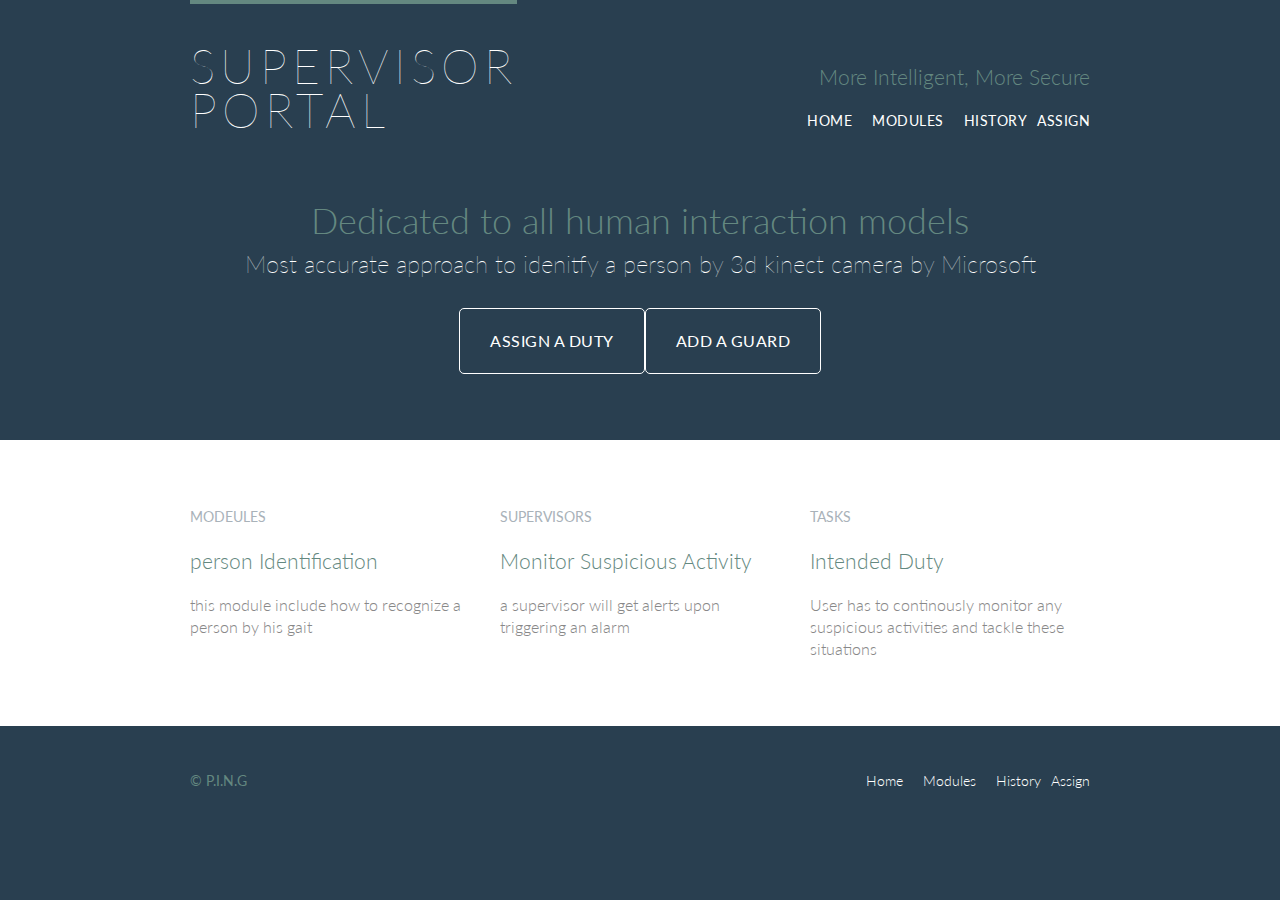
<file: index.html>
<!DOCTYPE html>
<html lang="en">
    <head>
        <meta charset="utf-8">
        <title>Person Identification</title>
        <link rel="stylesheet" href="assets/stylesheets/main.css">
        <link rel="stylesheet" href="http://fonts.googleapis.com/css?family=Lato:100,300,400">
    </head>
    <header class="primary-header container group" >
        
         <h1 class="logo">
              <a href="index.html"> SUPERVISOR<br> PORTAL</a>
         </h1>
        
           <h3 class="tagline"> More Intelligent, More Secure</h3>   
       
        <nav class="nav primary-nav">
            
            <ul>
               <li><a href="index.html">Home</a></li><!--
            --><li><a href="modules.html">Modules</a></li><!--
            --><li><a href="history.html">History</a></li><!--
            --><li><a href="register.html">Assign</a></li>
            </ul>
        </nav>    
        
        
        
    </header>
    <section class="hero container"> 
        
        <h2>Dedicated to all human interaction models</h2>
        <p>Most accurate approach to idenitfy a person by 3d kinect camera by Microsoft</p>
        <a class="btn btn-alt" href="register.html">Assign a Duty</a><!--
        --><a class="btn btn-alt" href="add.html">Add a Guard</a>
    </section>
    <section class="row">
     <div class="grid">
        
        <!-- Modules-->
        
        <section class="teaser col-1-3">
        <a href="modules.html">
        <h5>Modeules</h5>
        <h3>person Identification</h3>
        </a>
        <p>this module include how to recognize a person by his gait</p>
        </section><!--
        Supervisors    
        
        --><section class="teaser col-1-3">
        <a href="supervisors.html">
        <h5>Supervisors</h5>
        <h3>Monitor Suspicious Activity</h3>
        </a>
        <p>a supervisor will get alerts upon triggering an alarm </p>
        </section><!--
        Tasks    
        --><section class="teaser col-1-3">
        <a href="tasks.html">
        <h5>Tasks</h5>
        <h3>Intended Duty</h3>
        </a>
        <p>User has to continously monitor any suspicious activities and tackle these situations </p>
        </section>
     </div>
    </section> 
    
    <footer class="primary-footer container group"> 
        <small>&copy; P.I.N.G</small>
        <nav class="nav">
            <ul>
                <li><a href="index.html">Home</a></li><!--
            --><li><a href="modules.html">Modules</a></li><!--
            --><li><a href="history.html">History</a></li><!--
            --><li><a href="register.html">Assign</a></li>
            </ul>
        </nav> 
        
    </footer>
    
    
        
    
    
    
</html>
</file>
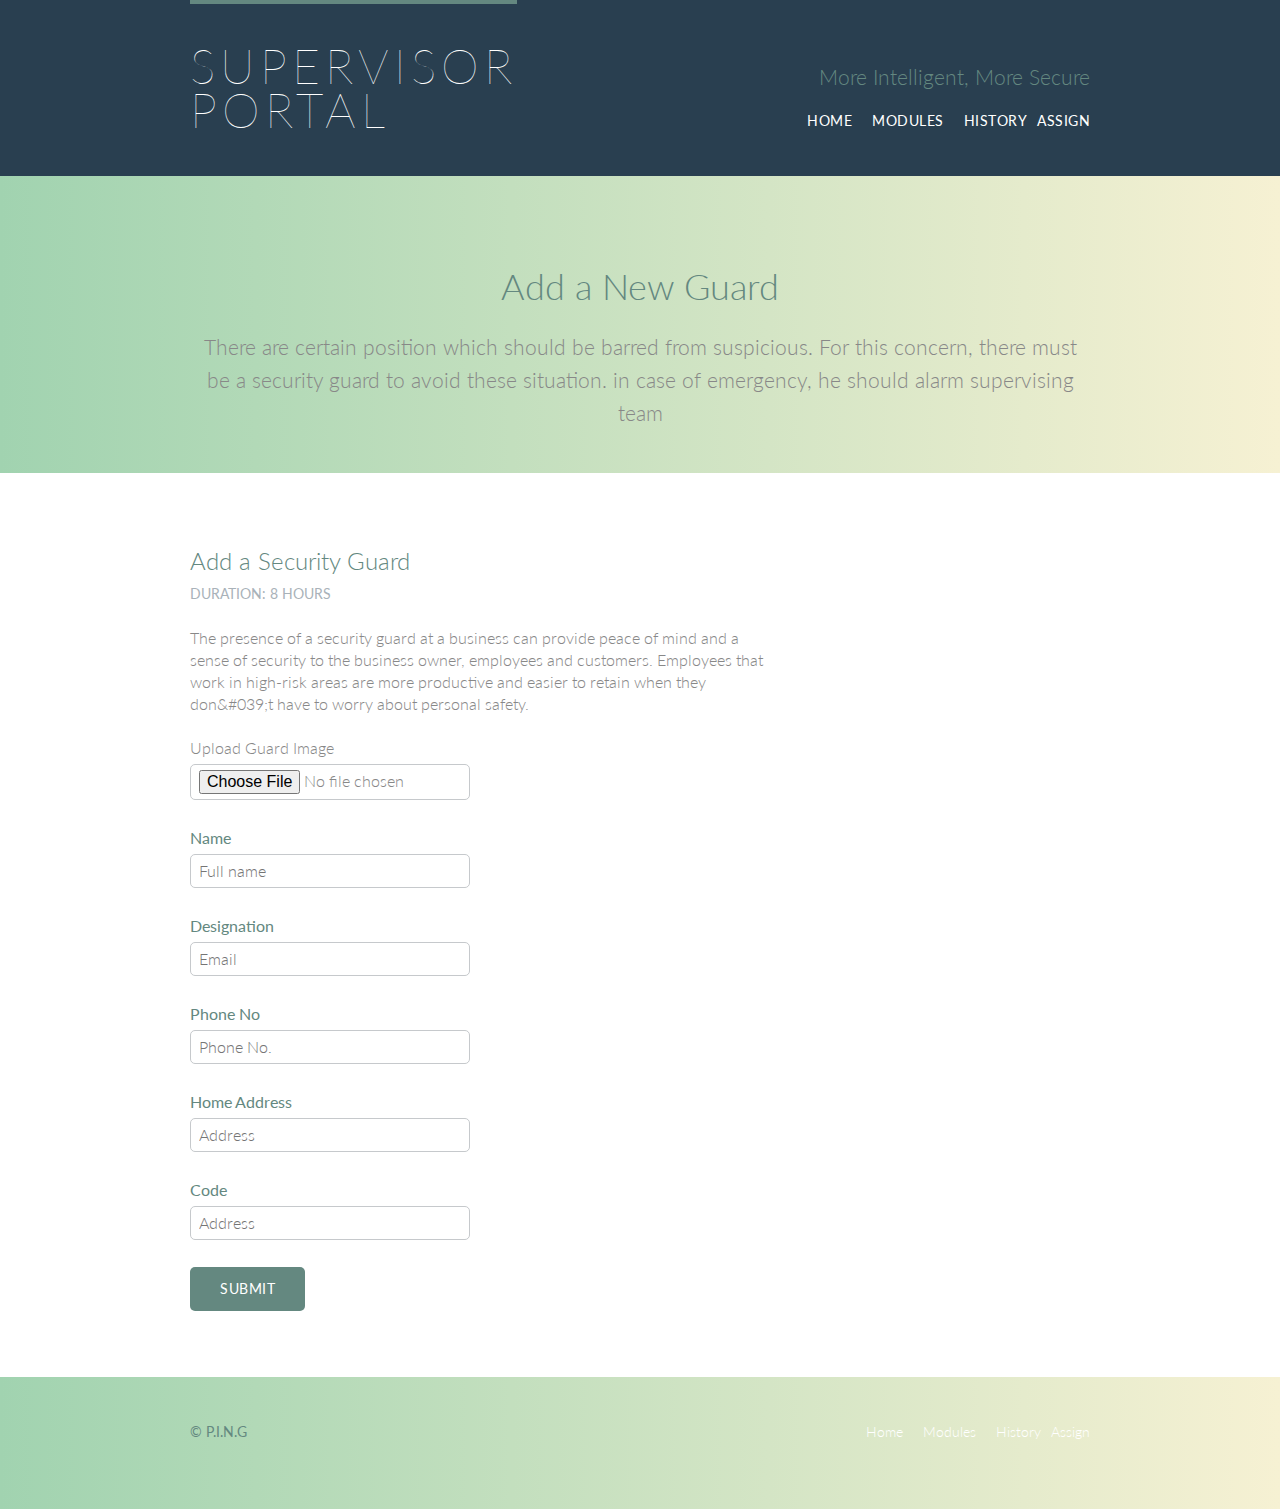
<file: add.html>
<!DOCTYPE html>
<html lang="en">

  <head>
    <meta charset="utf-8">
    <title>Register - Styles Conference</title>
    <link rel="stylesheet" href="assets/stylesheets/main.css">
    <link rel="stylesheet" href="http://fonts.googleapis.com/css?family=Lato:100,300,400">
  </head>

  <body>

    <!-- Header -->

    <header class="primary-header container group">

    <h1 class="logo">
            <a href="index.html"> SUPERVISOR<br> PORTAL</a>
         </h1>

      <h3 class="tagline"> More Intelligent, More Secure</h3>

      <nav class="nav primary-nav">
                   <ul>
                <li><a href="index.html">Home</a></li><!--
            --><li><a href="modules.html">Modules</a></li><!--
            --><li><a href="history.html">History</a></li><!--
            --><li><a href="register.html">Assign</a></li>
            </ul>
      </nav>

    </header>

    <!-- Lead -->

    <section class="row-alt">
       <section class="row-alt"> 
        <div class="lead container">
            <h1> Add a New Guard </h1>
            <p>There are certain position which should be barred from suspicious. For this concern, there must be a security guard to avoid these situation. in case of emergency, he should alarm supervising team</p>
        </div>
    </section
    </section>

    <!-- Main content -->

    <section class="row">
      <div class="grid">

        <!-- Details -->

        <section class="col-2-3">
             

          <h2>Add a Security Guard</h2>
          <h5>Duration: 8 hours</h5>

          <p>The presence of a security guard at a business can provide peace of mind and a sense of security to the business owner, employees and customers. Employees that work in high-risk areas are more productive and easier to retain when they don&amp;#039;t have to worry about personal safety.</p>

         

        </section><!--

        Add a guard
        
        
     

        --> <form class="col-1-3" action="https://pingfyp.herokuapp.com/api/addingguard" >
              
         

          <fieldset class="register-group">
              
               <div>
               <span>Upload Guard Image</span>
               <input name="file" type="file" />
            </div>
             
            <label>
              Name
              <input type="text" name="name" placeholder="Full name" required>
            </label>

            <label>
              Designation
              <input type="text" name="email" placeholder="Email" required>
            </label>
            <label>
              Phone No
              <input type="text" name="phone" placeholder="Phone No." required>
            </label>
             <label>
              Home Address
              <input type="text" name="home_address" placeholder="Address" required>
            </label>
              <label>
              Code
              <input type="text" name="code" placeholder="Address" required>
            </label>

         

          
          </fieldset>

          <input class="btn btn-default" type="submit" name="submit" value="Submit">

        </form>

      </div>
    </section>

    <!-- Footer -->

    <footer class="primary-footer container group">

      <small>&copy; P.I.N.G</small>

      <nav class="nav">
                    <ul>
                <li><a href="index.html">Home</a></li><!--
            --><li><a href="modules.html">Modules</a></li><!--
            --><li><a href="history.html">History</a></li><!--
            --><li><a href="register.html">Assign</a></li>
            </ul>
      </nav>

    </footer>
<script src="https://ajax.googleapis.com/ajax/libs/jquery/3.1.1/jquery.min.js"></script>
<script src="index.js"></script>
  </body>
</html>
</file>
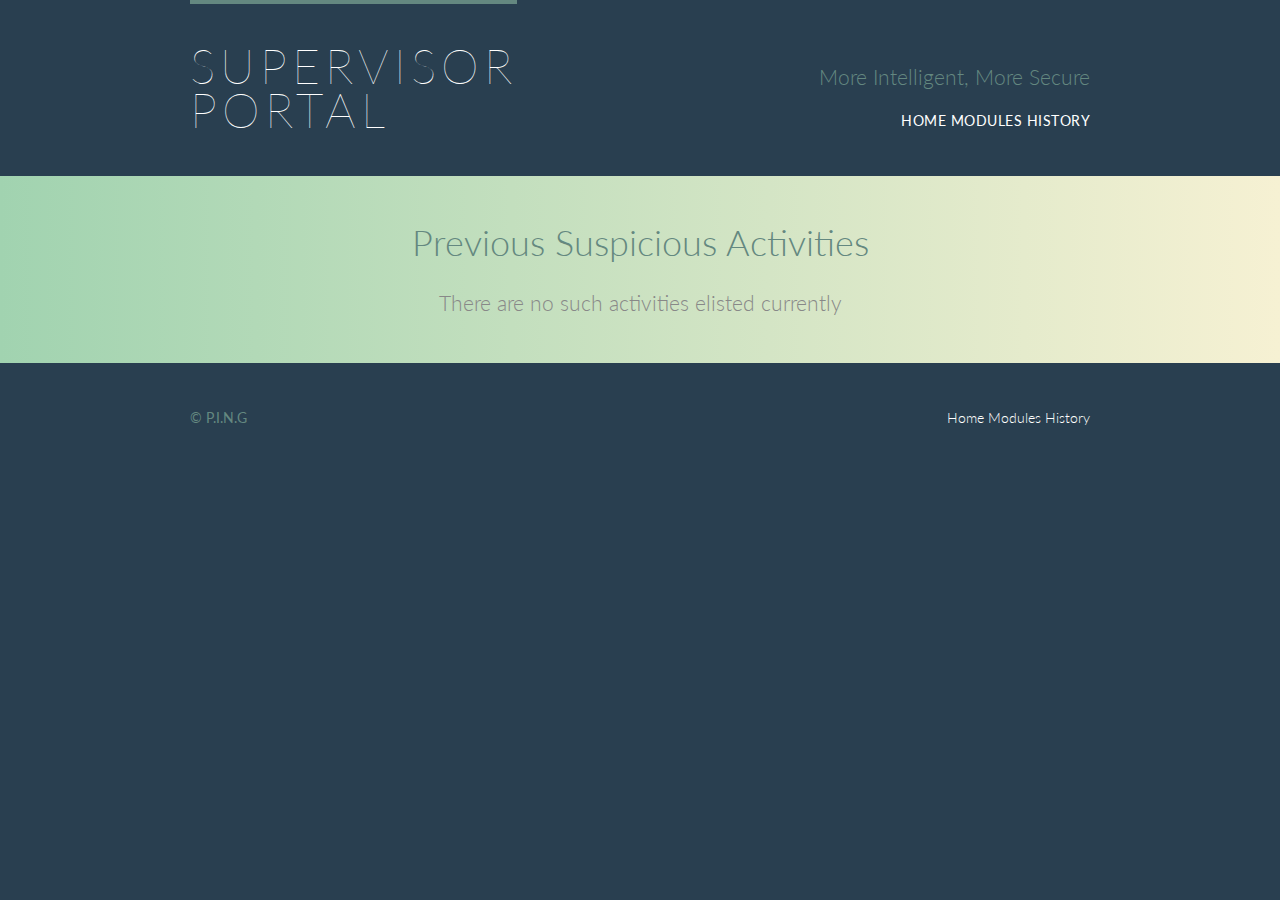
<file: history.html>
<!DOCTYPE html>
<html lang="en">
    <head>
        <meta charset="utf-8">
        <title>History</title>
        <link rel="stylesheet" href="assets/stylesheets/main.css">
        <link rel="stylesheet" href="http://fonts.googleapis.com/css?family=Lato:100,300,400">
    </head>
    <header class="primary-header container group" >
        
         <h1 class="logo">
             <a href="index.html"> SUPERVISOR<br> PORTAL</a>
         </h1>
        
           <h3 class="tagline"> More Intelligent, More Secure</h3>   
       
        <nav class="nav primary-nav">
            <a href="index.html">Home</a>
            <a href="modules.html">Modules</a>
            <a href="history.html">History</a>
        </nav>    
        
        
        
    </header>
    <section class="row-alt"> 
        <div class="lead container">
            <h1> Previous Suspicious Activities</h1>
            <p>There are no such activities elisted currently</p>
        </div>
    </section>        
       
    
    <footer class="primary-footer container group"> 
       <small>&copy; P.I.N.G</small>
        <nav class="nav">
            <a href="index.html">Home</a>
            <a href="modules.html">Modules</a>
            <a href="history.html">History</a>
        </nav> 
        
    </footer>
    
    
        
    
    
    
</html>
</file>
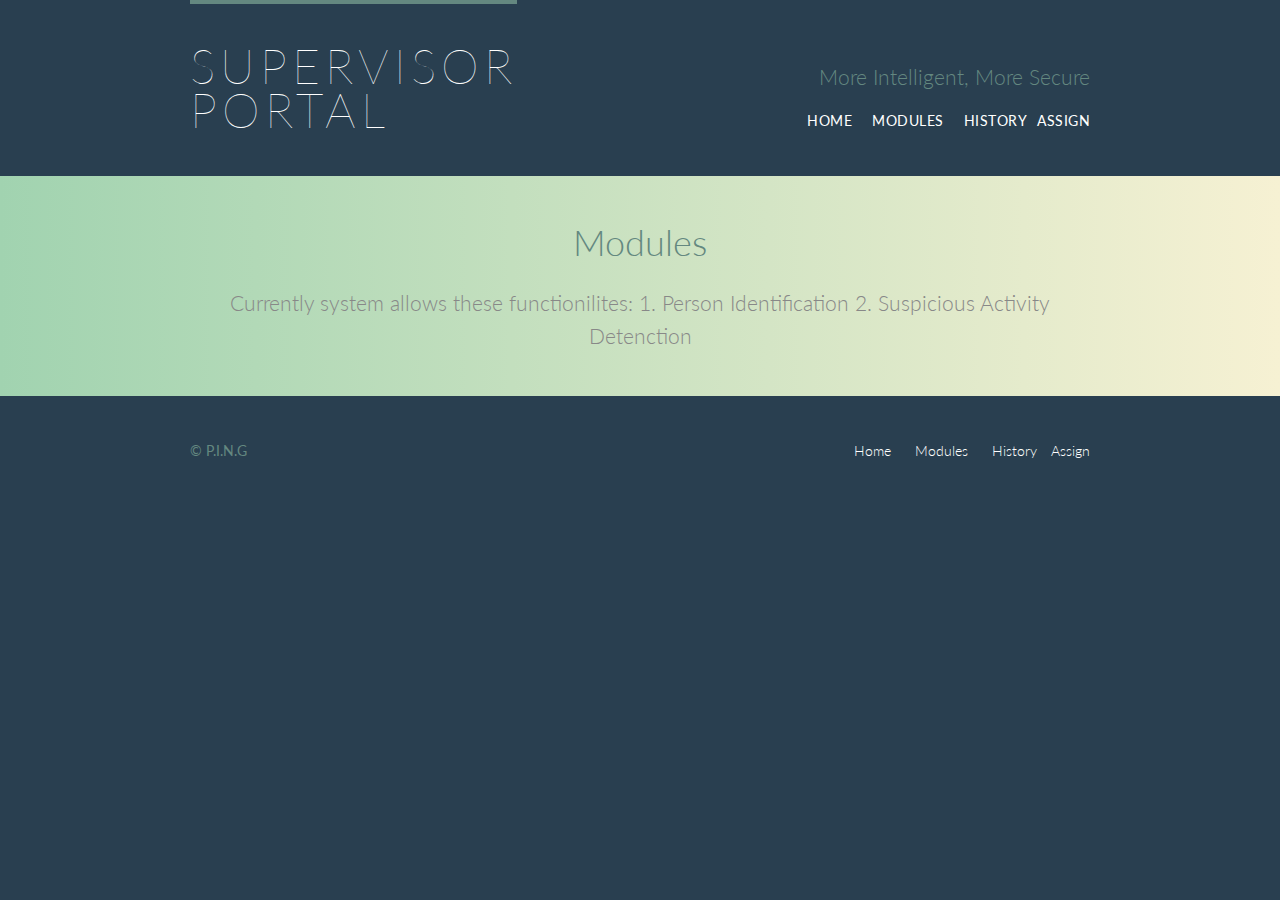
<file: modules.html>
<!DOCTYPE html>
<html lang="en">

<head>
    <meta charset="utf-8">
    <title>Assign Duty</title>
    <link rel="stylesheet" href="assets/stylesheets/main.css">
    <link rel="stylesheet" href="http://fonts.googleapis.com/css?family=Lato:100,300,400">
</head>
<header class="primary-header container group">

    <h1 class="logo">
              <a href="index.html"> SUPERVISOR<br> PORTAL</a>
         </h1>

    <h3 class="tagline"> More Intelligent, More Secure</h3>

    <nav class="nav primary-nav">
                   <ul>
                <li><a href="index.html">Home</a></li><!--
            --><li><a href="modules.html">Modules</a></li><!--
            --><li><a href="history.html">History</a></li><!--
            --><li><a href="register.html">Assign</a></li>
            </ul>
    </nav>



</header>
<section class="row-alt">
    <div class="lead container">
        <h1> Modules</h1>
        <p>Currently system allows these functionilites: 1. Person Identification 2. Suspicious Activity Detenction </p>
    </div>
</section>


<footer class="primary-footer container group">
    <small>&copy; P.I.N.G</small>
    <nav class="nav">
        <ul>
            <li><a href="index.html">Home</a></li>
            <!--
            -->
            <li><a href="modules.html">Modules</a></li>
            <!--
            -->
            <li><a href="history.html">History</a></li>
            <!--
            -->
            <li><a href="register.html">Assign</a></li>
        </ul>
    </nav>

</footer>






</html>
</file>
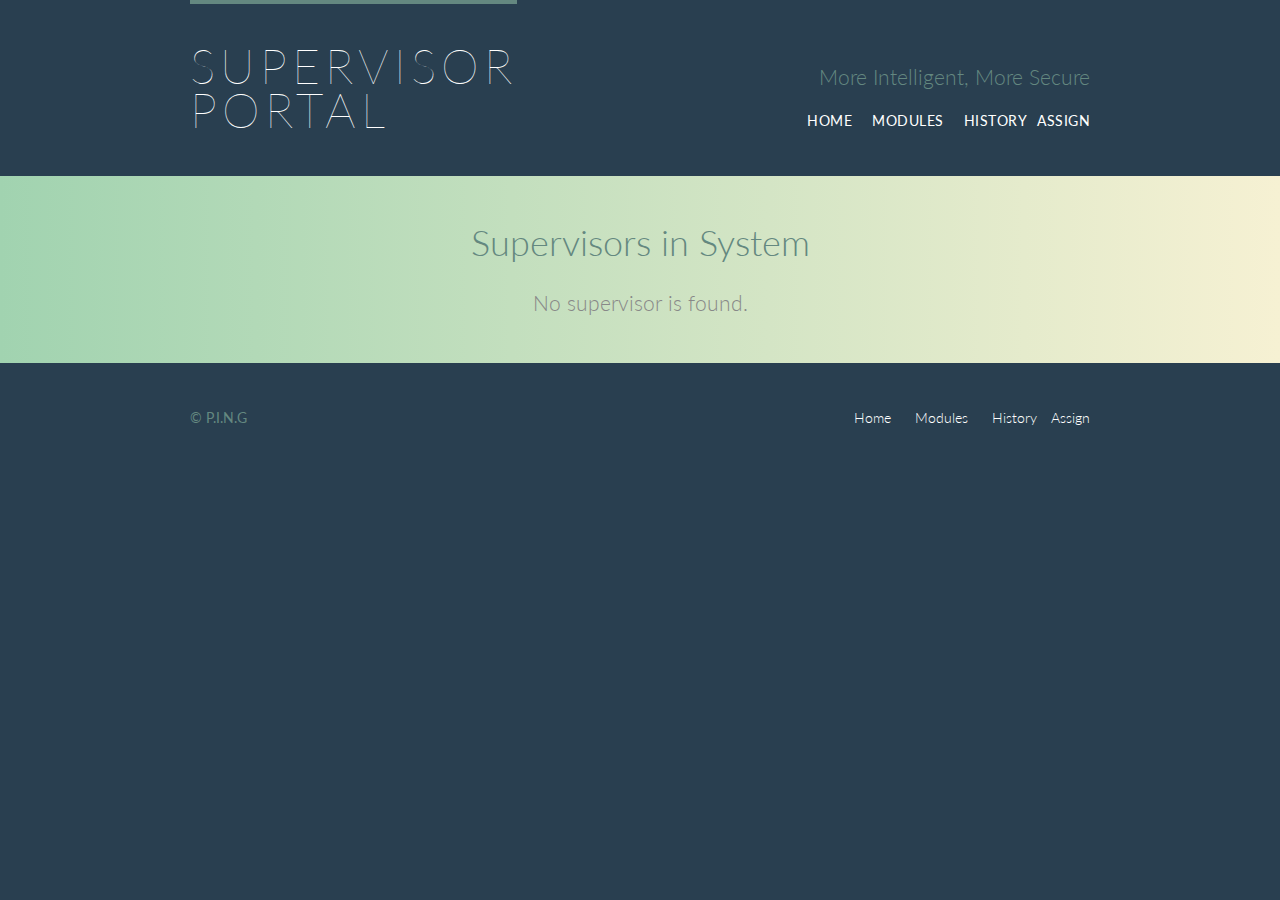
<file: supervisors.html>
<!DOCTYPE html>
<html lang="en">

<head>
    <meta charset="utf-8">
    <title>Assign Duty</title>
    <link rel="stylesheet" href="assets/stylesheets/main.css">
    <link rel="stylesheet" href="http://fonts.googleapis.com/css?family=Lato:100,300,400">
</head>
<header class="primary-header container group">

    <h1 class="logo">
             <a href="index.html"> SUPERVISOR<br> PORTAL</a>
         </h1>

    <h3 class="tagline"> More Intelligent, More Secure</h3>

    <nav class="nav primary-nav">
                   <ul>
                <li><a href="index.html">Home</a></li><!--
            --><li><a href="modules.html">Modules</a></li><!--
            --><li><a href="history.html">History</a></li><!--
            --><li><a href="register.html">Assign</a></li>
            </ul>
    </nav>



</header>
<section class="row-alt">
    <div class="lead container">
        <h1> Supervisors in System</h1>
        <p>No supervisor is found. </p>
    </div>
</section>


<footer class="primary-footer container group">
    <small>&copy; P.I.N.G</small>
    <nav class="nav">
        <ul>
            <li><a href="index.html">Home</a></li>
            <!--
            -->
            <li><a href="modules.html">Modules</a></li>
            <!--
            -->
            <li><a href="history.html">History</a></li>
            <!--
            -->
            <li><a href="register.html">Assign</a></li>
        </ul>
    </nav>

</footer>






</html>
</file>
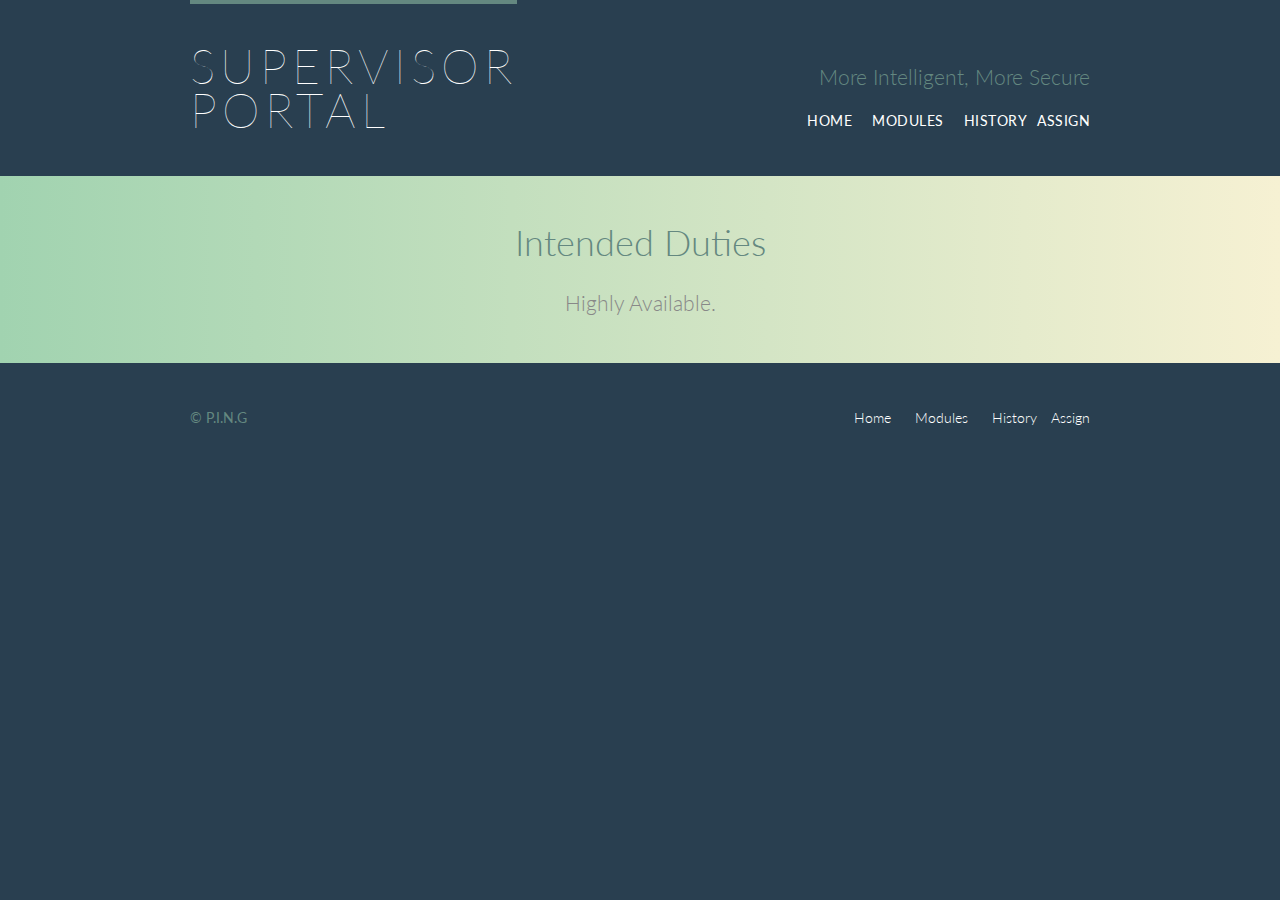
<file: tasks.html>
<!DOCTYPE html>
<html lang="en">

<head>
    <meta charset="utf-8">
    <title>Assign Duty</title>
    <link rel="stylesheet" href="assets/stylesheets/main.css">
    <link rel="stylesheet" href="http://fonts.googleapis.com/css?family=Lato:100,300,400">
</head>
<header class="primary-header container group">

    <h1 class="logo">
              <a href="index.html"> SUPERVISOR<br> PORTAL</a>
         </h1>

    <h3 class="tagline"> More Intelligent, More Secure</h3>

    <nav class="nav primary-nav">
                   <ul>
                <li><a href="index.html">Home</a></li><!--
            --><li><a href="modules.html">Modules</a></li><!--
            --><li><a href="history.html">History</a></li><!--
            --><li><a href="register.html">Assign</a></li>
            </ul>
    </nav>



</header>
<section class="row-alt">
    <div class="lead container">
        <h1>Intended Duties</h1>
        <p>Highly Available. </p>
    </div>
</section>


<footer class="primary-footer container group">
    <small>&copy; P.I.N.G</small>
    <nav class="nav">
        <ul>
            <li><a href="index.html">Home</a></li>
            <!--
            -->
            <li><a href="modules.html">Modules</a></li>
            <!--
            -->
            <li><a href="history.html">History</a></li>
            <!--
            -->
            <li><a href="register.html">Assign</a></li>
        </ul>
    </nav>

</footer>






</html>
</file>
<file: assets/stylesheets/main.css>
html, body, div, span, applet, object, iframe,
h1, h2, h3, h4, h5, h6, p, blockquote, pre,
a, abbr, acronym, address, big, cite, code,
del, dfn, em, img, ins, kbd, q, s, samp,
small, strike, strong, sub, sup, tt, var,
b, u, i, center,
dl, dt, dd, ol, ul, li,
fieldset, form, label, legend,
table, caption, tbody, tfoot, thead, tr, th, td,
article, aside, canvas, details, embed,
figure, figcaption, footer, header, hgroup,
menu, nav, output, ruby, section, summary,
time, mark, audio, video {
  margin: 0;
  padding: 0;
  border: 0;
  font-size: 100%;
  font: inherit;
  vertical-align: baseline;
}
/* HTML5 display-role reset for older browsers */
article, aside, details, figcaption, figure,
footer, header, hgroup, menu, nav, section {
  display: block;
}
body {
  line-height: 1;
}
ol, ul {
  list-style: none;
}
blockquote, q {
  quotes: none;
}
blockquote:before, blockquote:after,
q:before, q:after {
  content: '';
  content: none;
}
table {
  border-collapse: collapse;
  border-spacing: 0;
}

/*
 ===========================
 Custom styles
 ===========================
 */
 body {
     background: #293f50;
    color: #888;
    font: 300 16px/22px "Lato", "Open Sans", "Helvetica Neue", Helvetica, Arial, sans-serif;
 }
 h1,h2,h3,h4 {
     color: #648880;
 }
 
 h1 {
     font-size:36px;
        line-height: 44px;
 }
 
 h2 {
     font-size: 24px;
     line-height: 44px;
 }
 
 h3 {
     font-size: 21px;
 }
 
 h4 {
     font-size: 18px;
 }
 
 h5 {
     color:  #a9b2b9;
     font-size: 14px;
     font-weight: 400;
     text-transform: uppercase;
 }
 
 strong {
     font-weight: 400;     
 }
 
 cite,em {
     font-style: italic;
 }
 
 /*
 ===========================
 Links
 ===========================
 */
 
 a:hover{
     color: #a9b2b9;
 }
 
 a {
     color: #648880;
     text-decoration: none;
 }
 p a{
     border-bottom: 1px solid #dfe2e5;
 }
 
 .primary-footer a,
 .primary-header a{
     color: #fff;
 }
 
 .primary-footer a:hover,
 .primary-header a:hover{
     color: #648880;
 }
 
 /*
 ===========================
 Grid
 ===========================
 */
 
 *,
 *:before,
 *:after{
     -webkit-box-sizing: border-box;
        -moz-box-sizin:  border-box;
             box-sizing: border-box;
 }
 
  .container
  ,.grid{
      margin: 0 auto;
      width: 960px;
  }
  
  .container{
      padding-left: 30px;
      padding-right: 30px;
  }
  
  .col-1-3{
      width: 33.33%;
  }
  .col-2-3{
      width: 66.66%;
  }
  
  .col-1-3,
  .col-2-3{
      display: inline-block;
      vertical-align: top;
  }
  
  .grid,
  .col-1-3,
  .col-2-3{
      padding-left: 15px;
      padding-right: 15px;
  }
  
  .teaser a:hover h3 {
      color: #a9b2b9;
  }
  
     /*
     ===========================
     Typography
     ===========================
    */
    
    
    h1, h3, h4, h5, p {
        margin-bottom: 22px; 
    } 
    
     /*
      ========================================
      Leads
      ========================================
    */ 
    
    .lead{
        text-align: center;
    }
    
    .lead p{
        font-size: 21px;
        line-height: 33px;
        
    }
    
    /*
      ========================================
      Buttons
      ========================================
    */ 
    
    .btn
    {
      color: #fff;
      cursor: pointer;
      font-weight: 400;
      letter-spacing: .5px;
      text-transform: uppercase;
      border-radius:  5px;
      display: inline-block;
      margin: 0;
    }
    
    .btn-alt{
        border: 1px solid #fff;
    
        
        padding: 10px 30px;
    }
    .btn-alt:hover{
        background: #fff;
        color: #648880;
    }
    
    /*
     ========================================
     Home
     ========================================
    */
    
    .hero {
        color: #fff;
        line-height: 44px;
        padding: 22px 80px 66px 80px;
        text-align: center;
    }
    
    .hero h2 {
        font-size: 36px;
    } 
    
    .hero p {
        font-size: 24px;
        font-weight: 100;
    }
    
    /*
     ========================================
     Clearfix
     ========================================
    */
    .group:before,
    .group:after{
        content:"";
        display: table;
    }
    .group:before{
        clear:both;
    }
    .group:after{
        clear: both;
    }
    .group{
        clear: both;
        *zoom: 1;
    }
    
    /*
     ========================================
     Rows
     ========================================
    */
    
    .row,
    .row-alt{       
        min-width: 960px;       
    }
    
    .row{
         background: #fff;
         padding: 66px 0 44px 0;
    }
    
    .row-alt{
        background: #cbe2c1;
        background: -webkit-linear-gradient(to right, #a1d3b0,#f6f1d3);
        background: -moz-linear-gradient(to right, #a1d3b0, #f6f1d3);
        background: linear-gradient(to right, #a1d3b0, #f6f1d3);
        padding: 44px 0 22px 0;
    }
    /*
     ========================================
     Primary Header
     ========================================
    */
    .logo {
        border-top:4px solid #648880;
        padding: 40px 0 22px 0; 
        float: left;
        font-size: 48px;
        font-weight: 100;
        letter-spacing: 5px;
        line-height: 44px;
        text-transform: uppercase;
    }
    
    .tagline {
        margin: 66px 0 22px 0;
        text-align: right;
    }
    
    .primary-nav {
        font-size: 14px;
        font-weight: 400;
        letter-spacing: .5px;
        text-transform: uppercase;
        
    }
     /*
     ========================================
     Primary footer
     ========================================
    */
    
    .primary-footer small{
        float: left;
        font-weight: 400;
    }
    
    .primary-footer{
        color: #648880;
        font-size: 14px;
        padding-bottom: 44px;
        padding-top: 44px; 
    }
    
    
    /*
     ========================================
     Navigation
     ========================================
    */
    
    .nav{
        text-align: right;
    }
    
    .nav li{
        display: inline-block;
        margin: 0 10px;
        vertical-align: top;
    }
    
    .nav li:last-child{
        margin: 0;
    }
    
    /*
  ========================================
  Register
  ========================================
*/

.img-circle {
    border-radius: 50%;
    width: 33%;
}

.why-attend {
  list-style: square;
  margin: 0 0 22px 30px;
}
form {
  margin-bottom: 22px;
}
input,
select,
textarea {
  font: 300 16px/22px "Lato", "Open Sans", "Helvetica Neue", Helvetica, Arial, sans-serif;
}
.register-group label {
  color: #648880;
  cursor: pointer;
  font-weight: 400;
}
.register-group input,
.register-group select,
.register-group textarea {
  border: 1px solid #c6c9cc;
  border-radius: 5px;
  color: #888;
  display: block;
  margin: 5px 0 27px 0;
  padding: 5px 8px;
}
.register-group input,
.register-group textarea {
  width: 100%;
}
.register-group select {
  height: 34px;
  width: 200px;
}
.register-group textarea {
  height: 78px;
}
.btn-default {
  border: 0;
  background: #648880;
  padding: 11px 30px;
  font-size: 14px;
}
.btn-default:hover {
  background: #77a198;
}


.choose_file{
    position:relative;
    display:inline-block;    
    border-radius:8px;
    border:#ebebeb solid 1px;
    width:250px; 
    padding: 4px 6px 4px 8px;
    font: normal 14px Myriad Pro, Verdana, Geneva, sans-serif;
    color: #7f7f7f;
    margin-top: 2px;
    background:white
}
.choose_file input[type="file"]{
    -webkit-appearance:none; 
    position:absolute;
    top:0; left:0;
    opacity:0; 
}
</file>
